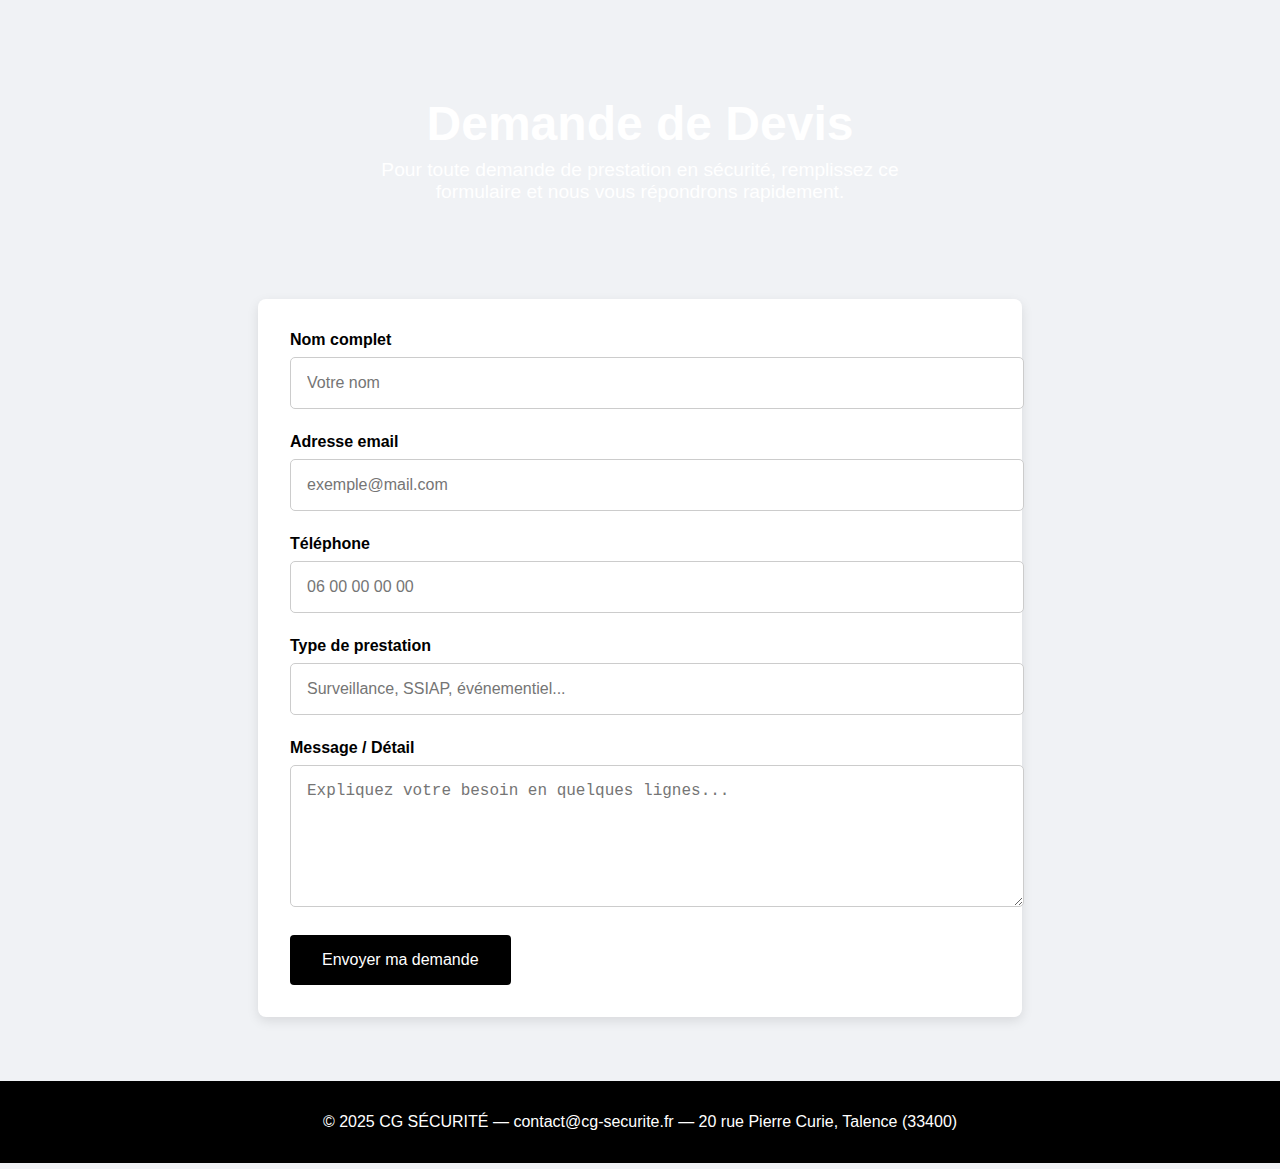
<file: devis.html>
<!DOCTYPE html>
<html lang="fr">
<head>
  <meta charset="UTF-8" />
  <meta name="viewport" content="width=device-width, initial-scale=1.0" />
  <title>Demande de Devis | CG SÉCURITÉ</title>
  <style>
    body {
      font-family: Arial, sans-serif;
      background-color: #f0f2f5;
      margin: 0;
      padding: 0;
    }
    header {
      background: url('https://images.unsplash.com/photo-1614696849994-a7c02fd2903c?auto=format&fit=crop&w=1950&q=80') no-repeat center center/cover;
      color: #fff;
      text-align: center;
      padding: 4rem 2rem;
    }
    header h1 {
      font-size: 3rem;
      margin-bottom: 0.5rem;
    }
    header p {
      font-size: 1.2rem;
      max-width: 600px;
      margin: 0 auto;
    }
    main {
      max-width: 700px;
      background: #fff;
      margin: 2rem auto;
      padding: 2rem;
      border-radius: 8px;
      box-shadow: 0 4px 12px rgba(0,0,0,0.1);
    }
    form label {
      font-weight: bold;
    }
    form input, form textarea {
      width: 100%;
      padding: 1rem;
      margin: 0.5rem 0 1.5rem 0;
      border: 1px solid #ccc;
      border-radius: 5px;
      font-size: 1rem;
    }
    form button {
      background-color: #000;
      color: #fff;
      padding: 1rem 2rem;
      font-size: 1rem;
      border: none;
      border-radius: 4px;
      cursor: pointer;
    }
    form button:hover {
      background-color: #333;
    }
    footer {
      background-color: #000;
      color: white;
      text-align: center;
      padding: 2rem 1rem;
      margin-top: 4rem;
    }
  </style>
</head>
<body>
  <header>
    <h1>Demande de Devis</h1>
    <p>Pour toute demande de prestation en sécurité, remplissez ce formulaire et nous vous répondrons rapidement.</p>
  </header>

  <main>
    <form>
      <label for="nom">Nom complet</label>
      <input id="nom" type="text" placeholder="Votre nom" required />

      <label for="email">Adresse email</label>
      <input id="email" type="email" placeholder="exemple@mail.com" required />

      <label for="tel">Téléphone</label>
      <input id="tel" type="tel" placeholder="06 00 00 00 00" required />

      <label for="service">Type de prestation</label>
      <input id="service" type="text" placeholder="Surveillance, SSIAP, événementiel..." required />

      <label for="message">Message / Détail</label>
      <textarea id="message" rows="6" placeholder="Expliquez votre besoin en quelques lignes..." required></textarea>

      <button type="submit">Envoyer ma demande</button>
    </form>
  </main>

  <footer>
    &copy; 2025 CG SÉCURITÉ — contact@cg-securite.fr — 20 rue Pierre Curie, Talence (33400)
  </footer>
</body>
</html>
</file>
